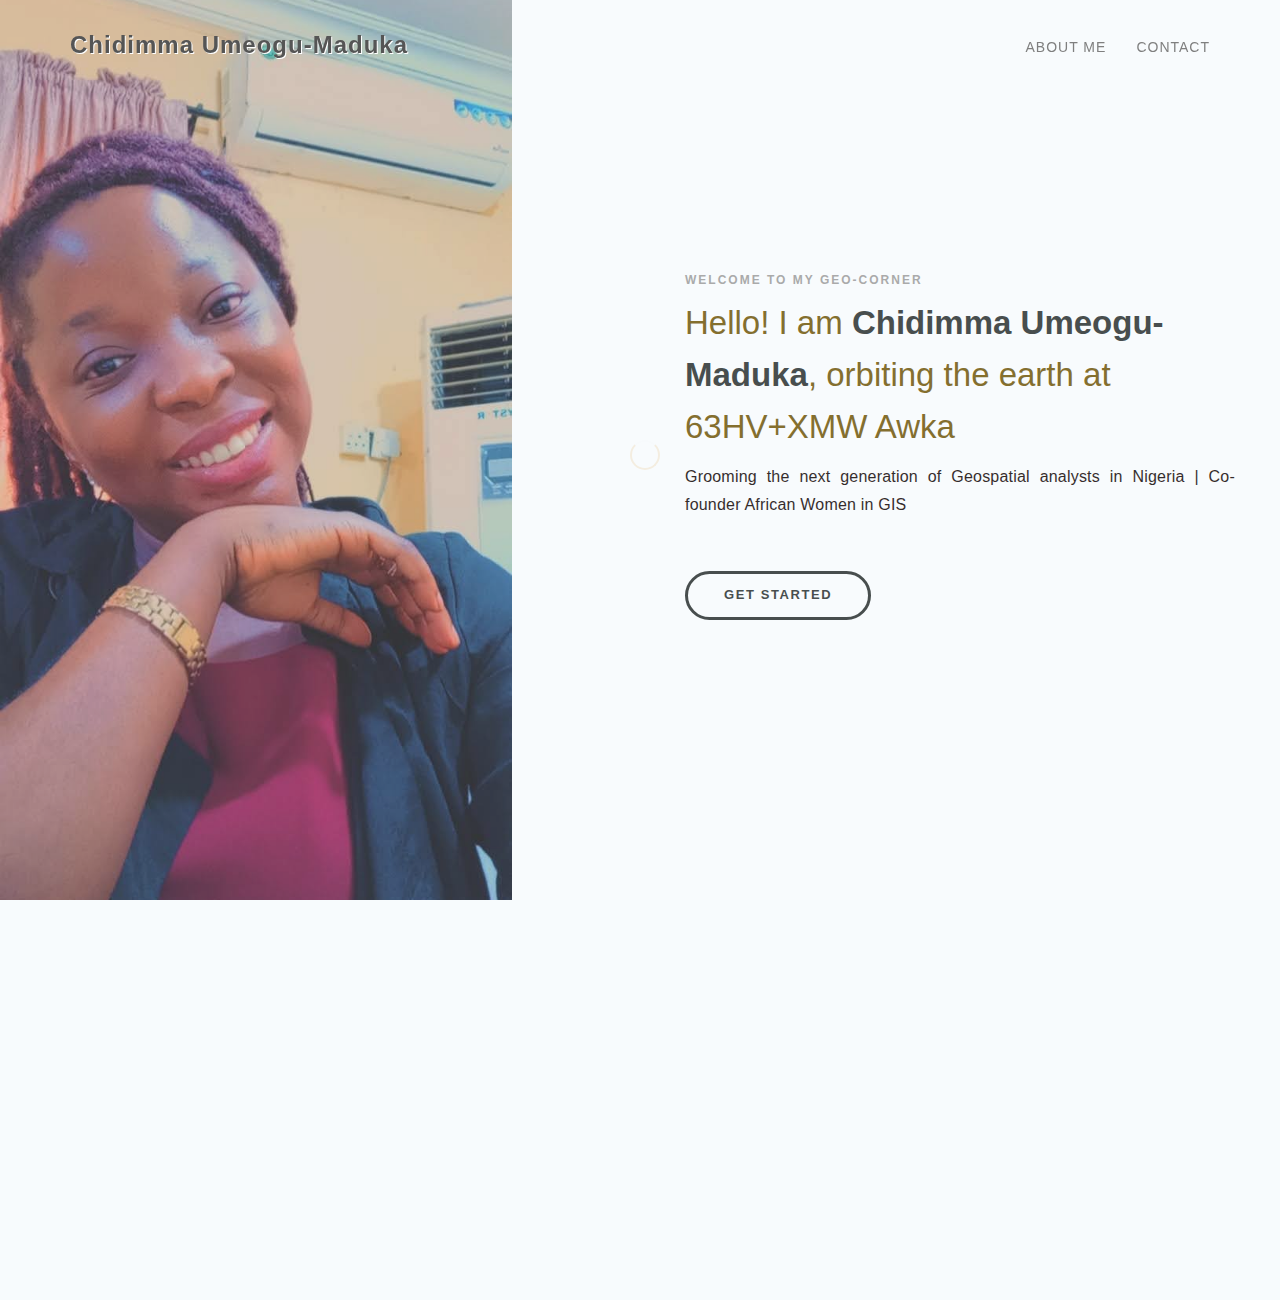
<file: index.html>
<!DOCTYPE html>
<html lang="en">
<head>

<meta charset="UTF-8">
<meta http-equiv="X-UA-Compatible" content="IE=Edge">
<meta name="description" content="">
<meta name="keywords" content="">
<meta name="author" content="templatemo">
<meta name="viewport" content="width=device-width, initial-scale=1, maximum-scale=1">

<title>Chidimma Umeogu</title>
<!--
Stimulus Template
http://www.templatemo.com/tm-498-stimulus
-->
<link rel="stylesheet" href="css/bootstrap.min.css">
<link rel="stylesheet" href="css/animate.css">
<link rel="stylesheet" href="css/font-awesome.min.css">
<link rel="stylesheet" href="css/style.css">
<link rel="stylesheet" href="css/owl.css">

<link href="https://fonts.googleapis.com/css?family=Source+Sans+Pro:300,400,700" rel="stylesheet">

</head>
<body data-spy="scroll" data-target=".navbar-collapse" data-offset="50">


<!-- PRE LOADER -->

<div class="preloader">
     <div class="spinner">
          <span class="spinner-rotate"></span>
     </div>
</div>


<!-- Navigation Section -->

<div class="navbar navbar-fixed-top custom-navbar" role="navigation">
     <div class="container">

          <!-- navbar header -->
          <div class="navbar-header">
               <button class="navbar-toggle" data-toggle="collapse" data-target=".navbar-collapse">
                    <span class="icon icon-bar"></span>
                    <span class="icon icon-bar"></span>
                    <span class="icon icon-bar"></span>
               </button>
               <a href="#" class="navbar-brand">Chidimma Umeogu-Maduka</a>
          </div>
          <div class="collapse navbar-collapse">
               <ul class="nav navbar-nav navbar-right">                    
                    <li><a href="about.html" class="external">About Me</a></li>                   
                    <li><a href="contact.html" class="external">Contact</a></li>
               </ul>
          </div>        
     </div>
</div>


<!-- Home Section -->

<section id="home" class="parallax-section">
     <div class="container">
          <div class="row">

               <div class="col-md-6 col-sm-6">
                    <div class="home-img-new"></div>
               </div>

               <div class="col-md-6 col-sm-6">
                    <div class="home-thumb">
                         <div class="section-title">
                              <h4 class="wow fadeInUp" data-wow-delay="0.3s"><b>welcome to my Geo-corner</b></h4>
                              <h2 class="wow fadeInUp" data-wow-delay="0.6s">Hello! I am <strong><b>Chidimma Umeogu-Maduka</b></strong>, orbiting the earth at 63HV+XMW Awka</h2>
                              <p class="wow fadeInUp" data-wow-delay="0.9s">Grooming the next generation of Geospatial analysts in Nigeria | Co-founder African Women in GIS</p>
                              
                              <a href="about.html" class="wow fadeInUp smoothScroll section-btn btn btn-success" data-wow-delay="1.4s">Get Started</a>
                              
                         </div>
                    </div>
               </div>


          </div>
     </div>
</section>


<!-- Footer Section -->

<footer>
	<div class="container">
		<div class="row">
               <ul class="wow fadeInUp social-icon" data-wow-delay="2s">
                    <li><a href="#" class="fa fa-facebook"></a></li>
                    <li><a href="https://twitter.com/chidimmaumeogu" class="fa fa-twitter"></a></li>
                    <li><a href="#" class="fa fa-google-plus"></a></li>
                    <li><a href="https://www.chidimmaumeogu.com/" class="fa fa-dribbble"></a></li>
                    <li><a href="https://www.linkedin.com/in/chidimmaumeogu/" class="fa fa-linkedin"></a></li>
               </ul>

               <div class="col-md-12 col-sm-12">
                    <div class="wow fadeInUp footer-copyright" data-wow-delay="1.8s">
                         <p>Copyright &copy; 2022 Chidimma Umeogu-Maduka
                    
                    | Design: Dymmadesigns
                    </div>
				
               </div>
			
		</div>
	</div>
</footer>

<!-- SCRIPTS -->

<script src="js/jquery.js"></script>
<script src="js/bootstrap.min.js"></script>
<script src="js/jquery.parallax.js"></script>
<script src="js/smoothscroll.js"></script>
<script src="js/wow.min.js"></script>
<script src="js/custom.js"></script>

</body>
</html>
</file>
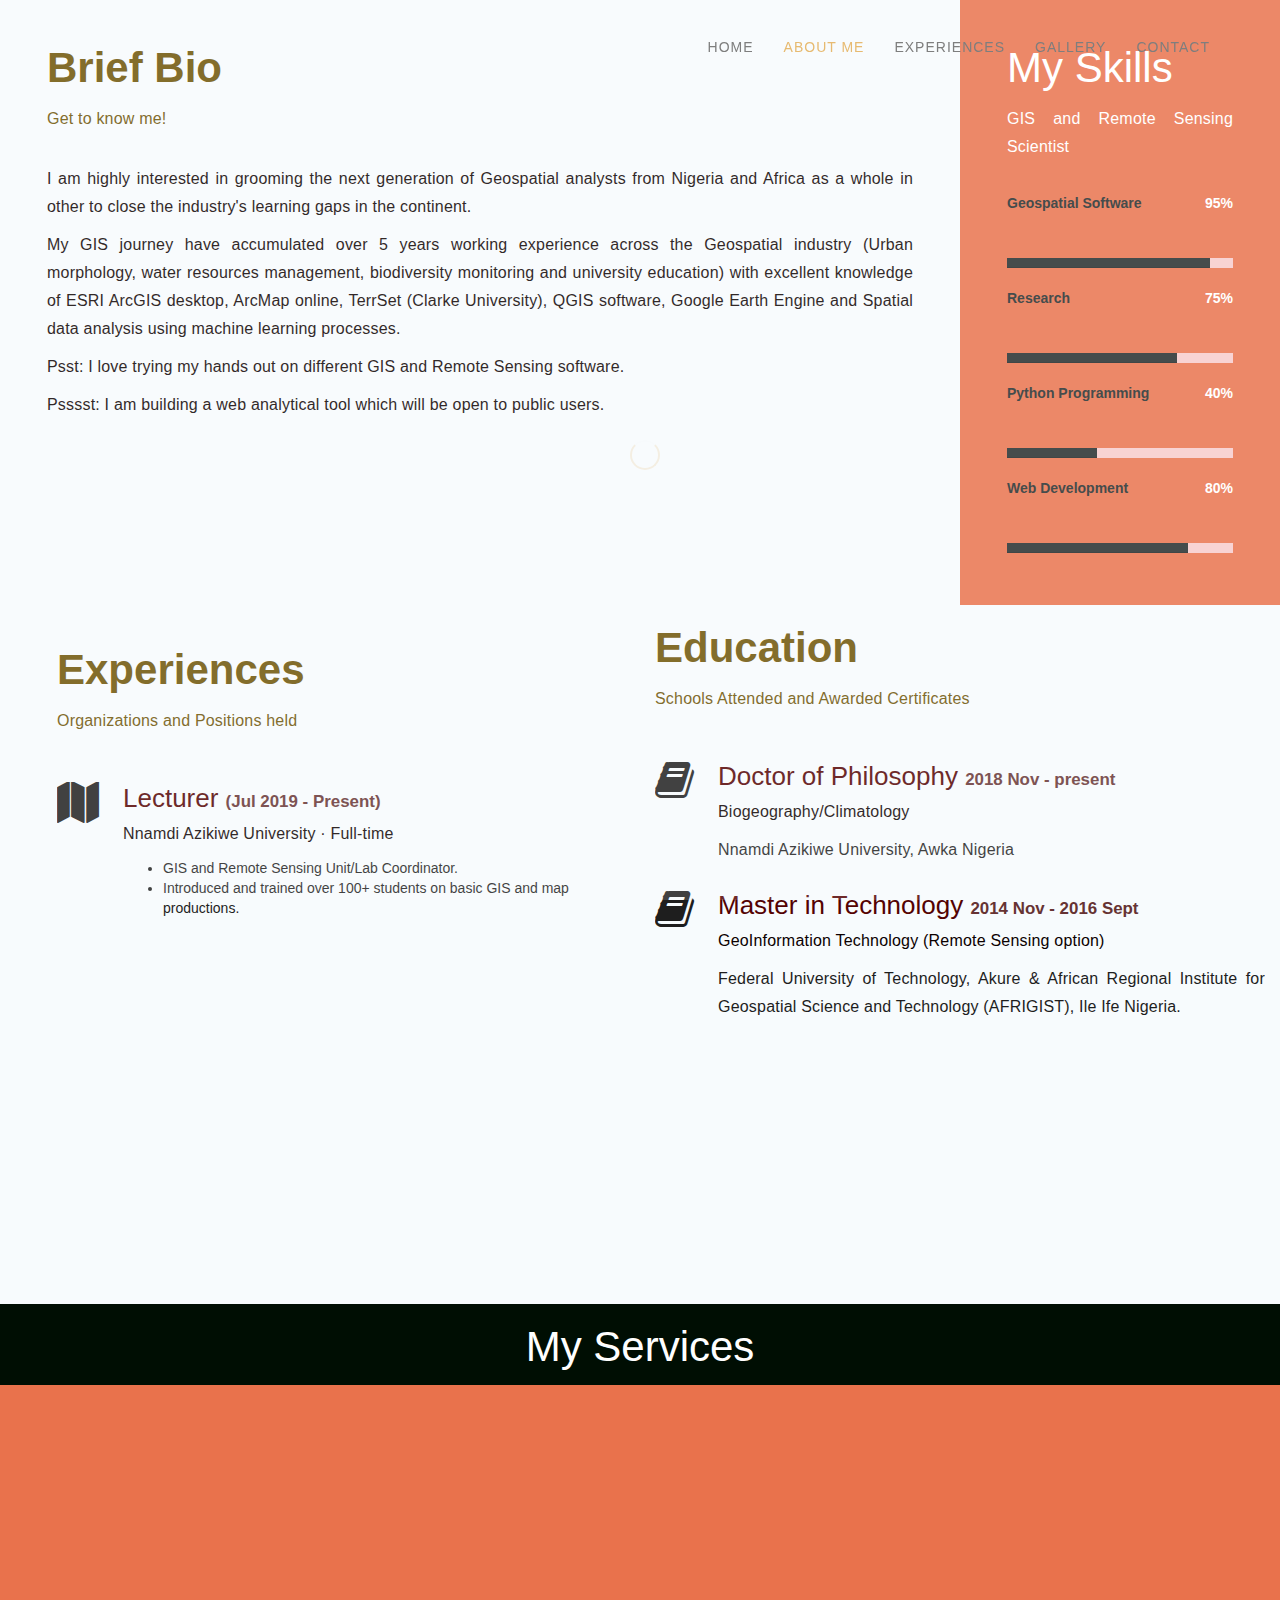
<file: about.html>
<!DOCTYPE html>
<html lang="en">
<head>

<meta charset="UTF-8">
<meta http-equiv="X-UA-Compatible" content="IE=Edge">
<meta name="description" content="">
<meta name="keywords" content="">
<meta name="author" content="templatemo">
<meta name="viewport" content="width=device-width, initial-scale=1, maximum-scale=1">

<title>Chidimma Umeogu</title>
<!--
Stimulus Template
http://www.templatemo.com/tm-498-stimulus
-->
<link rel="stylesheet" href="css/bootstrap.min.css">
<link rel="stylesheet" href="css/animate.css">
<link rel="stylesheet" href="css/font-awesome.min.css">
<link rel="stylesheet" href="css/style.css">
<link rel="stylesheet" href="css/owl.css">

<link href="https://fonts.googleapis.com/css?family=Source+Sans+Pro:300,400,700" rel="stylesheet">

</head>
<body data-spy="scroll" data-target=".navbar-collapse" data-offset="50">


<!-- PRE LOADER -->

<div class="preloader">
     <div class="spinner">
          <span class="spinner-rotate"></span>
     </div>
</div>


<!-- Navigation Section -->

<div class="navbar navbar-fixed-top custom-navbar" role="navigation">
     <div class="container">

          <!-- navbar header -->
          <div class="navbar-header">
               <button class="navbar-toggle" data-toggle="collapse" data-target=".navbar-collapse">
                    <span class="icon icon-bar"></span>
                    <span class="icon icon-bar"></span>
                    <span class="icon icon-bar"></span>
               </button>               
          </div>

          <div class="collapse navbar-collapse">
               <ul class="nav navbar-nav navbar-right">
                    <li><a href="index.html" class="external">Home</a></li>
                    <li><a href="#about" class="smoothScroll">About Me</a></li>
                    <li><a href="#experience" class="smoothScroll"></i> Experiences</a></li>
                    <li><a href="#quote" class="smoothScroll">Gallery</a></li>
                    <li><a href="contact.html" class="external">Contact</a></li>
               </ul>
          </div>

     </div>
</div>


<!-- About Section -->

<section id="about" class="parallax-section">
     <div class="container">
          <div class="row">

               <div class="col-md-9 col-sm-7">
                    <div class="about-thumb">
                         <div class="wow fadeInUp section-title" data-wow-delay="0.4s">
                              <h1 class="color-yellow"><b>Brief Bio</b></h1>
                              <p class="color-yellow">Get to know me!</p>
                         </div>
                         <div class="wow fadeInUp" data-wow-delay="0.8s">
                              <p>I am highly interested in grooming the next generation of Geospatial analysts from Nigeria and Africa as a whole in other to close the industry's learning gaps in the continent.</p>
                              <p>My GIS journey have accumulated over 5 years working experience across the Geospatial industry (Urban morphology, water resources management, biodiversity monitoring and university education) with excellent knowledge of ESRI ArcGIS desktop, ArcMap online, TerrSet (Clarke University), QGIS software, Google Earth Engine and Spatial data analysis using machine learning processes.</p>
                              <p>Psst: I love trying my hands out on different GIS and Remote Sensing software.</p>
                              <p>Psssst: I am building a web analytical tool which will be open to public users.</p>
                         </div>
                    </div>
               </div>
             
               <div class="bg-orange col-md-3 col-sm-6">
                    <div class="skill-thumb">
                         <div class="wow fadeInUp section-title color-white" data-wow-delay="1.2s">
                              <h1>My Skills</h1>
                              <p class="color-white">GIS and Remote Sensing Scientist</p>
                         </div>

                         <div class=" wow fadeInUp skills-thumb" data-wow-delay="1.6s">
                         <strong>Geospatial Software</strong>
                              <span class="color-white pull-right">95%</span>
                                   <div class="progress">
                                        <div class="progress-bar progress-bar-primary" role="progressbar" aria-valuenow="90" aria-valuemin="0" aria-valuemax="100" style="width: 90%;"></div>
                                   </div>

                         <strong>Research</strong>
                              <span class="color-white pull-right">75%</span>
                                   <div class="progress">
                                        <div class="progress-bar progress-bar-primary" role="progressbar" aria-valuenow="75" aria-valuemin="0" aria-valuemax="100" style="width: 75%;"></div>
                                   </div>

                         <strong>Python Programming</strong>
                              <span class="color-white pull-right">40%</span>
                                   <div class="progress">
                                        <div class="progress-bar progress-bar-primary" role="progressbar" aria-valuenow="40" aria-valuemin="0" aria-valuemax="100" style="width: 40%;"></div>
                                   </div>
                         <strong>Web Development</strong>
                              <span class="color-white pull-right">80%</span>
                                   <div class="progress">
                                        <div class="progress-bar progress-bar-primary" role="progressbar" aria-valuenow="80" aria-valuemin="0" aria-valuemax="100" style="width: 80%;"></div>
                                   </div>
                         </div>

                    </div>
               </div>

          </div>
     </div>
</section>

<!-- Experience Section -->

<section id="experience" class="parallax-section">
     <div class="container">
          <div class="row">

                <div class="col-md-6 col-sm-6">
                    <div class="color-yellow experience-thumb">
                         <div class="wow fadeInUp section-title" data-wow-delay="0.8s">
                              <h1><b>Experiences</b></h1>
                              <p class="color-yellow">Organizations and Positions held</p>
                         </div>

                         <div class="wow fadeInUp color-ash media" data-wow-delay="1.2s">
                              <div class="media-object media-left">
                                   <i class="fa fa-map"></i>
                              </div>
                              <div class="media-body">
                                   <h3 class="media-heading">Lecturer <small>(Jul 2019 - Present)</small></h3>
                                   <p>Nnamdi Azikiwe University · Full-time</p>
                                   <p class="color-ash">
                                        <ul>
                                             <li>GIS and Remote Sensing Unit/Lab Coordinator.</li>
                                             <li> Introduced and trained over 100+ students on basic GIS and map productions.</li>
                                        </ul>
                                   </p>
                              </div>
                         </div>

                         <div class="wow fadeInUp color-ash media" data-wow-delay="1.6s">
                              <div class="media-object media-left">
                                   <i class="fa fa-globe"></i>
                              </div>
                              <div class="media-body">
                                   <h3 class="media-heading">Co-Founder<small>(Mar 2019 - Present)</small></h3>
                                   <p>African Women in GIS</p>
                                   <p class="color-ash">
                                        <ul>
                                             <li>Overseeing the Administarial duties for the organization</li>
                                             <li>Working with the volunteers to achieve the common vision and goals</li>                                            
                                        </ul>
                                   </p>
                              </div>
                         </div>

                         <div class="wow fadeInUp color-ash media" data-wow-delay="1.6s">
                              <div class="media-object media-left">
                                   <i class="fa fa-laptop"></i>
                              </div>
                              <div class="media-body">
                                   <h3 class="media-heading">GIS Specialist and QA\QC Officer<small>(Mar 2018 - Jul 2019)</small></h3>
                                   <p>Enugu Electricity Distribution Company</p>
                                   <p class="color-ash">
                                        <ul>
                                             <li>Acted as a team leader for assets and customer enumerators</li>
                                             <li> Carried out Quality Assurance and Quality Control on all the collected field data</li>                                            
                                        </ul>
                                   </p>
                              </div>
                         </div>


                    </div>
               </div>
               <div class="container">
                    <div class="row">
          
                         <div class="col-md-6 col-sm-6">
                              <div class="color-yellow education-thumb">
                                   <div class="wow fadeInUp section-title" data-wow-delay="0.8s">
                                        <h1><b>Education</b></h1>
                                        <p class="color-yellow">Schools Attended and Awarded Certificates</p>
                                   </div>
          
                                   <div class="wow fadeInUp color-ash media" data-wow-delay="1.2s">
                                        <div class="media-object media-left">
                                             <i class="fa fa-book"></i>
                                        </div>
                                        <div class="media-body">
                                             <h3 class="media-heading">Doctor of Philosophy <small>2018 Nov - present</small></h3>
                                             <p>Biogeography/Climatology</p>
                                             <p class="color-ash">Nnamdi Azikiwe University, Awka Nigeria</p>
                                        </div>
                                   </div>
          
          
                                   <div class="wow fadeInUp color-ash media" data-wow-delay="1.2s">
                                        <div class="media-object media-left">
                                             <i class="fa fa-book"></i>
                                        </div>
                                        <div class="media-body">
                                             <h3 class="media-heading">Master in Technology <small>2014 Nov - 2016 Sept</small></h3>
                                             <p>GeoInformation Technology (Remote Sensing option)</p>
                                             <p class="color-ash">Federal University of Technology, Akure & African Regional Institute for Geospatial Science and Technology (AFRIGIST), Ile Ife Nigeria. </p>
                                        </div>
                                   </div>
          
                                   <div class="wow fadeInUp color-ash media" data-wow-delay="1.6s">
                                        <div class="media-object media-left">
                                             <i class="fa fa-book"></i>
                                        </div>
                                        <div class="media-body">
                                             <h3 class="media-heading">Bachelor of Science <small>2008 Sept - 2012 Aug</small></h3>
                                             <p>Geography and Meteorology</p>
                                             <p class="color-ash">Nnamdi Azikiwe University, Awka Nigeria.</p>
                                        </div>
                                   </div>
          
                              </div>
                         </div>
          
                         <div class="col-md-6 col-sm-6">
                              <div class="background-image education-img-new"></div>
                         </div>
          
                    </div>
               </div>

          </div>
     </div>
</section>


<!-- Service Section  -->

<section id="service" class="parallax-section">
     <div class="container">
          <h1 class="color-white">My Services</h1>
          <div class="row">             
               <div class="bg-orange col-md-3 col-sm-6">
                    <div class="wow fadeInUp color-white service-thumb" data-wow-delay="0.8s">
                         <i class="fa fa-desktop"></i>
                              <h3>Geo Services</h3>
                              <p class="color-white">We provide GIS and Remote Sensing analysis across geo related disciplines</p>
                    </div>
               </div>

               <div class="bg-orange col-md-3 col-sm-6">
                    <div class="wow fadeInUp color-white service-thumb" data-wow-delay="1.2s">
                         <i class="fa fa-book"></i>
                              <h3>Research</h3>
                              <p class="color-white">Open for research collaboration around the globe with cutting edge skills and analysis</p>
                    </div>
               </div>

               <div class="bg-orange col-md-3 col-sm-6">
                    <div class="wow fadeInUp color-white service-thumb" data-wow-delay="1.6s">
                         <i class="fa fa-globe"></i>
                              <h3>GIS Tutorials</h3>
                              <p class="color-white">Teaching GIS and Remote Sensing skills for beginners and intermediate learners</p>
                    </div>
               </div>

               <div class="bg-orange col-md-3 col-sm-6">
                    <div class="wow fadeInUp color-white service-thumb" data-wow-delay="1.8s">
                         <i class="fa fa-microphone"></i>
                              <h3>Geo-Webinars</h3>
                              <p class="color-white">Open to give geo-based talks and presentations at webinars, conferences and seminars.</p>
                    </div>
               </div>

          </div>
     </div>
</section>

<!-- Quotes Section -->

<section id="quote" class="parallax-section">
     <div class="container">
          <div class="row">
               <div class="col-md-12">
                    <div class="color-yellow quote-thumb">
                         <div class="wow fadeInUp section-title" data-wow-delay="0.8s">
                              <h1>Gallery</h1>
                         </div>
                    </div>
                    <div class="col-md-3">
                         <div class="wow fadeInUp color-white service-thumb" data-wow-delay="0.8s">
                             <img src="images/gis class 4.jpg" class="img-responsive" width="100%">
                         </div>
                    </div>
                    <div class="col-md-3">
                         <div class="wow fadeInUp color-white service-thumb" data-wow-delay="0.8s">
                             <img src="images/gis class 3.jpg" class="img-responsive" width="100%">
                         </div>
                    </div>
                    <div class="col-md-3">
                         <div class="wow fadeInUp color-white service-thumb" data-wow-delay="0.8s">
                             <img src="images/gis class 2.jpg" class="img-responsive" width="100%">
                         </div>
                    </div>
                    <div class="col-md-3">
                         <div class="wow fadeInUp color-white service-thumb" data-wow-delay="0.8s">
                             <img src="images/IMG-20210820-WA0001.jpg" class="img-responsive" width="100%" height="70%">
                         </div>
                    </div>
                    <div class="col-md-3">
                         <div class="wow fadeInUp color-white service-thumb" data-wow-delay="0.8s">
                             <img src="images/IMG-20210915-WA0005.jpg" class="img-responsive" width="100%" height="70%">
                         </div>
                    </div>
                    <div class="col-md-3">
                         <div class="wow fadeInUp color-white service-thumb" data-wow-delay="0.8s">
                             <img src="images/IMG_20220217_154909_885.jpg" class="img-responsive" width="100%" height="70%">
                         </div>
                    </div>
                </div>

          </div>

     </div>

</section>
<!-- Footer Section -->

<footer>
	<div class="container">
		<div class="row">
               <ul class="wow fadeInUp social-icon" data-wow-delay="2s">
                    <li><a href="#" class="fa fa-facebook"></a></li>
                    <li><a href="https://twitter.com/chidimmaumeogu" class="fa fa-twitter"></a></li>
                    <li><a href="#" class="fa fa-google-plus"></a></li>
                    <li><a href="https://www.chidimmaumeogu.com/" class="fa fa-dribbble"></a></li>
                    <li><a href="https://www.linkedin.com/in/chidimmaumeogu/" class="fa fa-linkedin"></a></li>
               </ul>

               <div class="col-md-12 col-sm-12">
                    <div class="wow fadeInUp footer-copyright" data-wow-delay="1.8s">
                         <p>Copyright &copy; 2022 Chidimma Umeogu-Maduka
                    
                    | Design: Dymmadesigns
                    </div>
				
               </div>
			
		</div>
	</div>
</footer>

<!-- SCRIPTS -->

<script src="js/jquery.js"></script>
<script src="js/bootstrap.min.js"></script>
<script src="js/jquery.parallax.js"></script>
<script src="js/smoothscroll.js"></script>
<script src="js/wow.min.js"></script>
<script src="js/custom.js"></script>

</body>
</html>
</file>
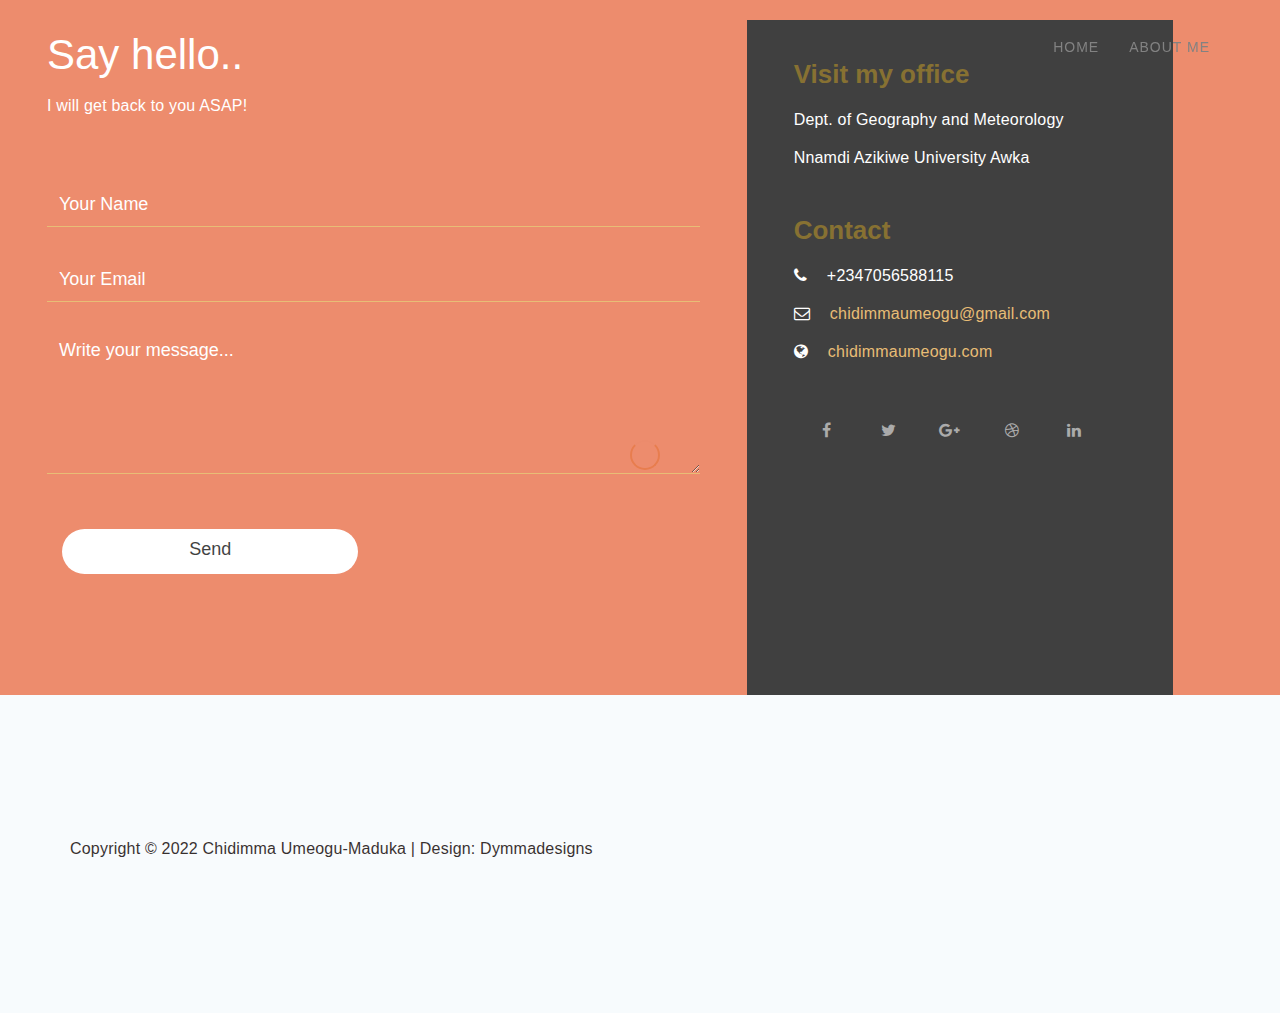
<file: contact.html>
<!DOCTYPE html>
<html lang="en">
<head>

<meta charset="UTF-8">
<meta http-equiv="X-UA-Compatible" content="IE=Edge">
<meta name="description" content="">
<meta name="keywords" content="">
<meta name="author" content="templatemo">
<meta name="viewport" content="width=device-width, initial-scale=1, maximum-scale=1">

<title>Chidimma Umeogu</title>
<!--
Stimulus Template
http://www.templatemo.com/tm-498-stimulus
-->
<link rel="stylesheet" href="css/bootstrap.min.css">
<link rel="stylesheet" href="css/animate.css">
<link rel="stylesheet" href="css/font-awesome.min.css">
<link rel="stylesheet" href="css/style.css">
<link rel="stylesheet" href="css/owl.css">

<link href="https://fonts.googleapis.com/css?family=Source+Sans+Pro:300,400,700" rel="stylesheet">

</head>
<body data-spy="scroll" data-target=".navbar-collapse" data-offset="50">


<!-- PRE LOADER -->

<div class="preloader">
     <div class="spinner">
          <span class="spinner-rotate"></span>
     </div>
</div>


<!-- Navigation Section -->

<div class="navbar navbar-fixed-top custom-navbar" role="navigation">
     <div class="container">

          <!-- navbar header -->
          <div class="navbar-header">
               <button class="navbar-toggle" data-toggle="collapse" data-target=".navbar-collapse">
                    <span class="icon icon-bar"></span>
                    <span class="icon icon-bar"></span>
                    <span class="icon icon-bar"></span>
               </button>          
          </div>

          <div class="collapse navbar-collapse">
               <ul class="nav navbar-nav navbar-right">
                    <li><a href="index.html" class="external">Home</a></li>
                    <li><a href="about.html" class="external">About Me</a></li>                
               </ul>
          </div>

     </div>
</div>


<!-- Contact Section -->

<section id="contact" class="parallax-section">
     <div class="container">
          <div class="row">

               <div class="col-md-7 col-sm-10">
                    <div class="contact-form">
                         <div class="wow fadeInUp section-title" data-wow-delay="0.2s">
                              <h1 class="color-white">Say hello..</h1>
                              <p class="color-white">I will get back to you ASAP!</p>
                         </div>

                         <div id="contact-form">
                              <form action="mailto:chidimmaumeogu@gmail.com" method="post">
                                   <div class="wow fadeInUp" data-wow-delay="1s">
                                        <input name="fullname" type="text" class="form-control" id="fullname" placeholder="Your Name">
                                   </div>
                                   <div class="wow fadeInUp" data-wow-delay="1.2s">
                                        <input name="email" type="email" class="form-control" id="email" placeholder="Your Email">
                                   </div>
                                   <div class="wow fadeInUp" data-wow-delay="1.4s">
                                        <textarea name="message" rows="5" class="form-control" id="message" placeholder="Write your message..."></textarea>
                                   </div>
                                   <div class="wow fadeInUp col-md-6 col-sm-8" data-wow-delay="1.6s">
                                        <input name="submit" type="submit" class="form-control" id="submit" value="Send">
                                   </div>
                              </form>
                         </div>

                    </div>
               </div>
               
               <br>
               <div class="bg-dark col-md-4 col-sm-7">
                    <div class="contact-thumb">
                         <div class="wow fadeInUp contact-info" data-wow-delay="0.6s">
                              <h3 class="color-yellow"><b>Visit my office</b></h3>
                              <p class="color-white">Dept. of Geography and Meteorology</p>
                              <p class="color-white">Nnamdi Azikiwe University Awka</p>
                         </div>
                        
                         <div class="wow fadeInUp contact-info" data-wow-delay="0.8s">
                              <h3 class="color-yellow"><b>Contact</b></h3>
                              <p class="color-white"><i class="fa fa-phone"></i>+2347056588115</p>
                              <p class="color-white"><i class="fa fa-envelope-o"></i><a href="mailto:chidimmaumeogu@gmail.com">chidimmaumeogu@gmail.com</a></p>
                              <p class="color-white"><i class="fa fa-globe"></i><a href="#">chidimmaumeogu.com</a></p>
                         </div>
                         <ul class="wow fadeInUp social-icon" data-wow-delay="2s">
                              <li><a href="#" class="fa fa-facebook"></a></li>
                              <li><a href="https://twitter.com/chidimmaumeogu" class="fa fa-twitter"></a></li>
                              <li><a href="#" class="fa fa-google-plus"></a></li>
                              <li><a href="https://www.chidimmaumeogu.com/" class="fa fa-dribbble"></a></li>
                              <li><a href="https://www.linkedin.com/in/chidimmaumeogu/" class="fa fa-linkedin"></a></li>
                         </ul>

                    </div>
               </div>

          </div>
     </div>
</section>


<!-- Footer Section -->

<footer>
	<div class="container">
		<div class="row">

               <div class="col-md-12 col-sm-12">
                    <div class="wow fadeInUp footer-copyright" data-wow-delay="1.8s">
                         <p>Copyright &copy; 2022 Chidimma Umeogu-Maduka
                    
                    | Design: Dymmadesigns
                    </div>
				
               </div>
			
		</div>
	</div>
</footer>

<!-- SCRIPTS -->

<script src="js/jquery.js"></script>
<script src="js/bootstrap.min.js"></script>
<script src="js/jquery.parallax.js"></script>
<script src="js/smoothscroll.js"></script>
<script src="js/wow.min.js"></script>
<script src="js/custom.js"></script>

</body>
</html>
</file>
<file: css/style.css>
/*

Stimulus Template

http://www.templatemo.com/tm-498-stimulus

*/
/* background color #011925 #ffffff #f7fbfd*/

body {
	background: #f7fbfd;
    font-family: Verdana, Geneva, Tahoma, sans-serif;
    font-style: normal;
	  font-weight: 300;
    overflow-x: hidden;
}

html,body {
  width: 100%;
  height: 100%;
}


/*---------------------------------------
    Typography              
-----------------------------------------*/

h1,h2,h3,h4,h5,h6 {
  font-style: normal;
  font-weight: 300;
}

h1,h2,h3 {
  font-weight: 300;
}

h1 {
  font-size: 42px;
  padding-bottom: 14px;
  margin-bottom: 0px;
}

h2 {
  font-size: 33px;
  line-height: 52px;
  margin-top: 0px;
  color: #6c5204;
}

h3 {
  font-size: 26px;
  line-height: 32px;
  padding-bottom: 6px;
  color: rgb(84, 2, 2);
}

h4 {
  color: #999;
  font-size: 12px;
  font-weight: normal;
  letter-spacing: 2px;
  text-transform: uppercase;
  padding-top: 6px;
}

h5 {
  color: #666666;
}

strong {
  color: #232B2B;
  font-weight: normal;
}

p {
    color: rgb(11, 0, 0);
    font-size: 16px;
    font-weight: 300;
    line-height: 28px;
    letter-spacing: 0.2px;
    text-align: justify;
    
  }

.section-btn {
  background-color: transparent;
  border: 3px solid #232B2B;
  border-radius: 100px;
  color: #232B2B;
  font-size: 13px;
  font-weight: bold;
  letter-spacing: 1.6px;
  padding: 12px 36px;
  margin-top: 42px;
  transition: all 0.4s ease-in-out;
  text-transform: uppercase;
}

.section-btn:hover {
  background: #E3AE57;
  border-color: transparent;
  color: #ffffff;
}

.btn-success:focus {
  background-color: #000;
  border-color: transparent;
}

.parallax-section {
  background-attachment: fixed !important;
  background-size: cover !important;
}

.section-title {
  position: relative;
  padding-bottom: 22px;
}

#about,
#service,
#experience,
#education,
#quote,
#contact {
  position: relative;
}

#home .container,
#about .container, 
#experience .container,
#service .container,
#education .container,
#quote .container,
#contact .container {
  width: 100%;
  padding: 70;
  margin: 0;
}

#experience .experience-thumb,
#education .education-thumb  {
  padding: 22px 42px 42px 42px;
}

#service,
#quotes,
footer {
  text-align: center;
}

#experience,
#education {
  background: #f7fbfd;
}
#quote {
background: #f7fbfd;
}
.background-image {
    background-position: 50% 50% !important;
    background-size: cover !important;
    width: 100%;
    height: 100%;
    min-height: 75vh;
    position: absolute;
    top: 0;
    right: 0;
    bottom: 0;
    left: 0;
}

.color-white {
  color: #ffffff;
}
.color-ash {
  color: #1e1e1e;
}
.color-yellow {
  color: #6c5204;
}

.bg-yellow {
  background: #E3AE57;
}

.bg-white {
  background: #ffffff;
}

.bg-dark {
  background: #161616;
}

.bg-orange{
  background: #E9724C;
}


/*---------------------------------------
    General               
-----------------------------------------*/

html{
  -webkit-font-smoothing: antialiased;
}

a {
  color: #E3AE57;
  -webkit-transition: 0.5s;
  -o-transition: 0.5s;
  transition: 0.5s;
  text-decoration: none !important;
}
a:hover, a:active, a:focus {
  color: #E3AE57;
  outline: none;
}

* {
  -webkit-box-sizing: border-box;
  -moz-box-sizing: border-box;
  box-sizing: border-box;
}

*:before,
*:after {
  -webkit-box-sizing: border-box;
  -moz-box-sizing: border-box;
  box-sizing: border-box;
}



/*---------------------------------------
    Preloader section              
-----------------------------------------*/

.preloader {
  position: fixed;
  top: 0;
  left: 0;
  width: 100%;
  height: 100%;
  z-index: 99999;
  display: flex;
  flex-flow: row nowrap;
  justify-content: center;
  align-items: center;
  background: none repeat scroll 0 0 #ffffff;
}

.spinner {
  border: 1px solid transparent;
  border-radius: 5px;
  position: relative;
}

.spinner:before {
  content: '';
  box-sizing: border-box;
  position: absolute;
  top: 50%;
  left: 50%;
  width: 30px;
  height: 30px;
  margin-top: -10px;
  margin-left: -10px;
  border-radius: 50%;
  border: 2px solid #E3AE57;
  border-top-color: #f9f9f9;
  animation: spinner .6s linear infinite;
}

@-webkit-@keyframes spinner {
  to {transform: rotate(360deg);}
}

@keyframes spinner {
  to {transform: rotate(360deg);}
}



/*---------------------------------------
    Navigation section              
-----------------------------------------*/

.custom-navbar {
    margin-bottom: 0;
    background-color: #ffffff;
}

.custom-navbar .navbar-brand {
    color: #333;
	text-shadow: 1px 1px #fff;
    font-weight: bold;
    font-size: 24px;
    line-height: 35px;
    letter-spacing: 1px;
}

.custom-navbar .nav li a {
    color: #666;
    font-size: 14px;
    font-weight: 400;
    letter-spacing: 1px;
    text-transform: uppercase;
    line-height: 40px;
    transition: all 0.4s ease-in-out;
}

.custom-navbar .nav li a:hover {
    background: transparent;
    color: #E3AE57;
}

.custom-navbar .navbar-nav > li > a:hover,
.custom-navbar .navbar-nav > li > a:focus {
  background-color: transparent;
}

.custom-navbar .nav li.active > a {
    background-color: transparent;
    color: #E3AE57;
}

.custom-navbar .navbar-toggle {
    border: none;
    padding-top: 10px;
}

.custom-navbar .navbar-toggle {
    background-color: transparent;
}

.custom-navbar .navbar-toggle .icon-bar {
    background: #E3AE57;
    border-color: transparent;
}

@media(min-width:768px) {
    .custom-navbar {
        padding: 12px 0;
        border-bottom: 0;
        background: 0 0; 
    }
    .custom-navbar.top-nav-collapse {
        background: #ffffff;
        box-shadow: 0px 2px 8px 0px rgba(50, 50, 50, 0.08);
        padding: 0;
    }

}



/*---------------------------------------
    Home section              
-----------------------------------------*/

#home h1 {
  padding-bottom: 18px;
}

#home .col-md-6 {
  background: #f7fbfd;
/* light purple color: #fcdbef; */
  padding-right: 0;
  padding-left: 0;
}

#home .home-img-new {
  background: url('../images/home-img-new.jpg') no-repeat;
  background-size: cover;
  background-position: 50% 50%;
  width: 80%;
  height: 100vh;
}

#home .home-thumb {
  display: -webkit-box;
  display: -webkit-flex;
  display: -ms-flexbox;
  display: flex;
  -webkit-box-align: center;
  -webkit-align-items: center;
  -ms-flex-align: center;
  align-items: center;
  height: 100vh;
  padding: 0 45px 0 45px;
}



/*---------------------------------------
   About section              
-----------------------------------------*/

#about .about-img-new {
    background-color: #f7fbfd;
    height: 110px;
    width: 100%;
}
#about .col-md-6 {
  background: #f7fbfd;
/* light blue color: #c3eafd; */
  padding-right: 0;
  padding-left: 0;
}
#about .about-thumb,
#about .skill-thumb {
  padding: 25px 32px 32px 32px;
}

#about .progress {
  background: #f7cbcb;
  border-radius: 0px;
  box-shadow: none;
  height: 10px;
}

#about .progress-bar-primary {
  background: #232B2B;
}

#about strong,
#about span {
  font-weight: bold;
  display: inline-block;
  padding-bottom: 45px;
}



/*---------------------------------------
    Service section              
-----------------------------------------*/

#service {
  background: #000e03;
  
}

#service p {
  font-size: 18px;
  line-height: 30px;
}

#service .service-thumb {
  padding: 52px 22px 52px 22px;
}

#service .service-thumb .fa {
  font-size: 42px;
  padding-bottom: 22px;
}



/*---------------------------------------
    Experience section              
-----------------------------------------*/

#experience .media-heading {
  margin-bottom: 0px;
}

#experience .media .fa {
  font-size: 42px;
  margin-right: 14px;
}

#experience small {
  color: #633;
  font-weight: bold;
}

/*---------------------------------------
    Education section              
-----------------------------------------*/

#education {
  background: #f7fbfd;
}

#education .media-heading {
  margin-bottom: 0px;
}

#education .media .fa {
  font-size: 42px;
  margin-right: 14px;
}

#education small {
  color: #886D1E;
  font-weight: bold;
}


/*---------------------------------------
   Quotes section              
-----------------------------------------*/

#quotes {
    background-repeat: no-repeat;
    background-size: cover;
    background-color: #042871;
    padding-bottom: 100px;
    padding: 0px 30px 100px 30px;
    
}
#quote .quote-thumb {
  padding: 25px 32px 32px 32px;
}

#quotes .overlay {
    background: #121212;
    width: 100%;
    height: 100%;
    position: absolute;
    top: 0;
    opacity: 0.7;
}

#quotes .fa {
  font-size: 42px;
  margin-top: 32px;
  margin-bottom: 22px;
}

#quotes p {
  padding-top: 32px;
}

#quote .item img {
  border-top-right-radius: 5px;
  border-top-left-radius: 5px;
}

/*---------------------------------------
    Contact section              
-----------------------------------------*/

#contact {
  background: #E9724C;
}

#contact .contact-form,
#contact .contact-thumb {
  padding: 12px 32px 12px 32px;
  min-height: 75vh;
}

#contact .contact-img {
  background: url('../images/contact-img.jpg') no-repeat;
  min-height: 75vh;
}

#contact .contact-info {
  padding-top: 6px;
  padding-bottom: 6px;
}

#contact .form-control::-moz-placeholder{color:#ffffff;opacity:1}
#contact .form-control:-ms-input-placeholder{color:#ffffff}
#contact .form-control::-webkit-input-placeholder{color:#ffffff}

#contact .form-control {
  background: transparent;
  border: none;
  border-bottom: 1px solid #E3AE57;
  border-radius: 0px;
  box-shadow: none;
  color: #ffffff;
  font-size: 18px;
  margin-top: 30px;
  margin-bottom: 25px;
  transition: all 0.4s ease-in-out;
}

#contact .form-control:focus {
  border-bottom-color: #ffffff;
}

#contact input {
  height: 45px;
}

#contact input[type="submit"] {
  background: #ffffff;
  border: 2px solid transparent;
  border-radius: 40px;
  color: #161616;
  padding-bottom: 10px;
}

#contact input[type="submit"]:hover {
  background: transparent;
  border-color: #ffffff;
  color: #ffffff;
}

#contact .fa {
  padding-right: 20px;
}



/*---------------------------------------
   Footer section              
-----------------------------------------*/

footer {
    padding: 140px 0px;
}



/*---------------------------------------
   Social icon             
-----------------------------------------*/

.social-icon {
    position: relative;
    padding: 0;
    margin: 0;
    text-align: center;
}

.social-icon li {
    display: inline-block;
    list-style: none;
}

.social-icon li a {
    border: 2px solid transparent;
    color: #999;
    border-radius: 100px;
    cursor: pointer;
    font-size: 16px;
    text-decoration: none;
    transition: all 0.4s ease-in-out;
    width: 50px;
    height: 50px;
    line-height: 50px;
    text-align: center;
    vertical-align: middle;
    position: relative;
    margin: 22px 4px 10px 4px;
}

.social-icon li a:hover {
    background: #E3AE57;
    border-color: #ffffff;
    color: #ffffff;
    transform: scale(1.1);
}



/*---------------------------------------
   Mobile Responsive         
-----------------------------------------*/

@media only screen and (max-width: 580px) {
  h1 {
    font-size: 32px;
  }

  h2 {
    font-size: 28px;
    line-height: inherit;
  }

  h3 {
    font-size: 22px;
    line-height: inherit;
  }
}

@media only screen and (max-width: 767px) {
  .custom-navbar .navbar-brand {
    line-height: 18px;
  }

  #home .home-thumb {
    height: auto;
    padding-top: 32px;
    padding-bottom: 12px;
  }

  #home .container,
  #about .container, 
  #experience .container,
  #service .container,
  #education .container,
  #quote .container,
  #contact .container {
    padding-right: 15px;
    padding-left: 15px;
  }

  #about .col-md-3,
  #experience .col-md-6,
  #education .col-md-6,
  #contact .col-md-3 {
    padding: 0;
    margin: 0;
  }

  .background-image {
    position: relative;
    min-height: 65vh;
  }
}

@media only screen and (max-width: 1024px) {
  .section-title {
    padding-bottom: 12px;
  }

  footer {
    padding: 40px 0;
  }
}
</file>
